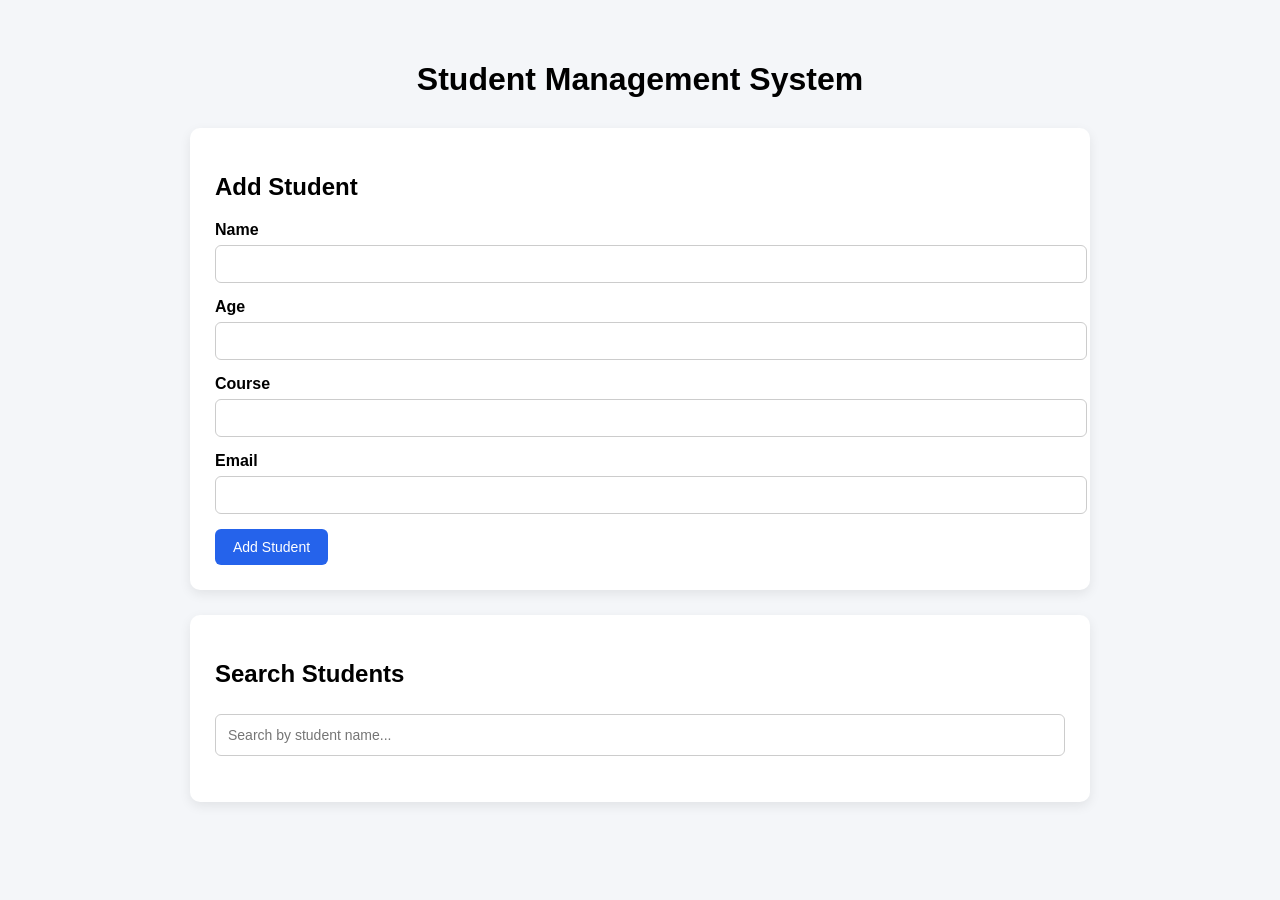
<file: templates/index.html>
<!DOCTYPE html>
<html>

<head>

<meta charset="utf-8">
<meta name="viewport" content="width=device-width, initial-scale=1">

<title>Student Management System</title>

<style>

body{
    font-family: "Segoe UI", Arial, sans-serif;
    background:#f4f6f9;
    margin:0;
    padding:40px;
}

.container{
    max-width:900px;
    margin:auto;
}

h1{
    text-align:center;
    margin-bottom:30px;
}

.card{
    background:white;
    padding:25px;
    border-radius:10px;
    box-shadow:0 4px 12px rgba(0,0,0,0.08);
    margin-bottom:25px;
}

label{
    font-weight:600;
}

input{
    width:100%;
    padding:10px;
    margin-top:6px;
    margin-bottom:15px;
    border-radius:6px;
    border:1px solid #ccc;
    font-size:14px;
}

button{
    background:#2563eb;
    color:white;
    border:none;
    padding:10px 18px;
    border-radius:6px;
    cursor:pointer;
    font-size:14px;
}

button:hover{
    background:#1d4ed8;
}

.search-box input{
    padding:12px;
}

#results{
    margin-top:6px;
    border-radius:6px;
    overflow:hidden;
}

.result-item{
    background:white;
    padding:10px;
    border-bottom:1px solid #eee;
    cursor:pointer;
}

.result-item:hover{
    background:#f1f5f9;
}

/* Modal */

.modal{
    display:none;
    position:fixed;
    z-index:1000;
    left:0;
    top:0;
    width:100%;
    height:100%;
    background:rgba(0,0,0,0.5);
}

.modal-content{
    background:white;
    padding:25px;
    border-radius:10px;
    width:90%;
    max-width:400px;
    margin:10% auto;
    position:relative;
}

.close{
    position:absolute;
    right:15px;
    top:10px;
    font-size:20px;
    cursor:pointer;
}

.field{
    margin-top:10px;
}

</style>

</head>

<body>

<div class="container">

<h1>Student Management System</h1>

<!-- Add Student Card -->

<div class="card">

<h2>Add Student</h2>

<form action="/add_student" method="POST">

<label>Name</label>
<input type="text" name="name" required>

<label>Age</label>
<input type="number" name="age" required>

<label>Course</label>
<input type="text" name="course" required>

<label>Email</label>
<input type="email" name="email" required>

<button type="submit">Add Student</button>

</form>

</div>


<!-- Search Students Card -->

<div class="card search-box">

<h2>Search Students</h2>

<input id="searchInput" type="search" placeholder="Search by student name...">

<div id="results"></div>

</div>

</div>


<!-- Modal -->

<div id="studentModal" class="modal">

<div class="modal-content">

<span id="closeBtn" class="close">&times;</span>

<h3 id="modalName"></h3>

<div class="field"><strong>Age:</strong> <span id="modalAge"></span></div>
<div class="field"><strong>Course:</strong> <span id="modalCourse"></span></div>
<div class="field"><strong>Email:</strong> <span id="modalEmail"></span></div>

</div>

</div>


<script>

const input = document.getElementById('searchInput');
const results = document.getElementById('results');
const modal = document.getElementById('studentModal');
const closeBtn = document.getElementById('closeBtn');

let timeout=null;

input.addEventListener('input',()=>{

clearTimeout(timeout);

const q=input.value.trim();

if(!q){
results.innerHTML='';
return;
}

timeout=setTimeout(()=>doSearch(q),300);

});

function doSearch(q){

fetch('/search?q='+encodeURIComponent(q))
.then(r=>r.json())
.then(data=>renderResults(data))
.catch(err=>{
console.error(err);
results.innerHTML='';
});

}

function renderResults(list){

if(!list || list.length===0){
results.innerHTML='<div style="padding:10px;color:#666">No results</div>';
return;
}

results.innerHTML='';

list.forEach(s=>{

const div=document.createElement('div');

div.className='result-item';

div.textContent=s.name+" — "+(s.course || '');

div.onclick=()=>showModal(s);

results.appendChild(div);

});

}

function showModal(s){

document.getElementById('modalName').textContent=s.name || '';
document.getElementById('modalAge').textContent=s.age || '';
document.getElementById('modalCourse').textContent=s.course || '';
document.getElementById('modalEmail').textContent=s.email || '';

modal.style.display='block';

}

closeBtn.onclick=()=>modal.style.display='none';

window.onclick=(e)=>{
if(e.target===modal){
modal.style.display='none';
}
}

</script>

</body>
</html>
</file>
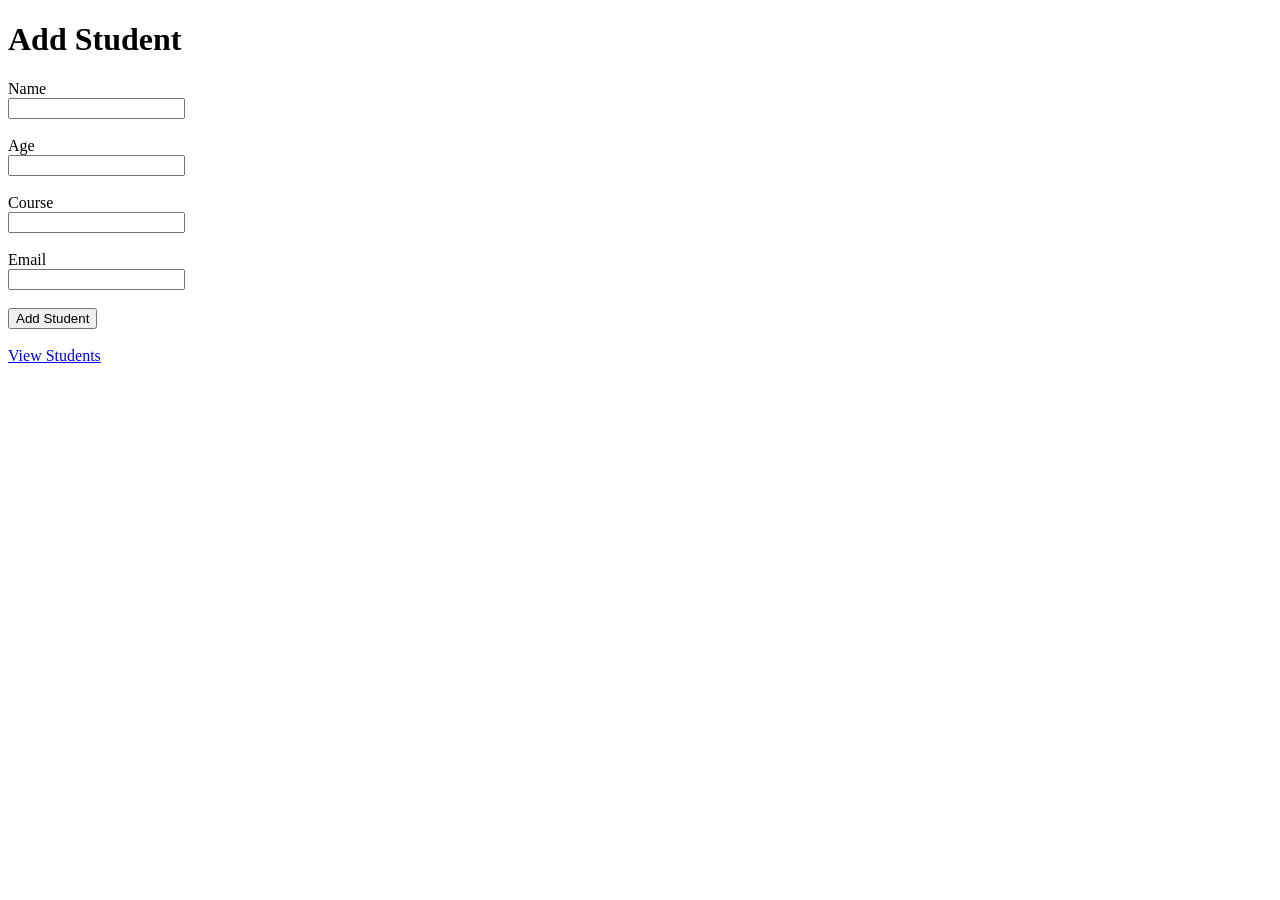
<file: secondone/templates/index.html>
<!DOCTYPE html>
<html>

<head>
<title>Add Student</title>
</head>

<body>

<h1>Add Student</h1>

<form action="/add_student" method="POST">

<label>Name</label><br>
<input type="text" name="name" required><br><br>

<label>Age</label><br>
<input type="number" name="age" required><br><br>

<label>Course</label><br>
<input type="text" name="course" required><br><br>

<label>Email</label><br>
<input type="email" name="email" required><br><br>

<button type="submit">Add Student</button>

</form>

<br>

<a href="/students">View Students</a>

</body>

</html>
</file>
